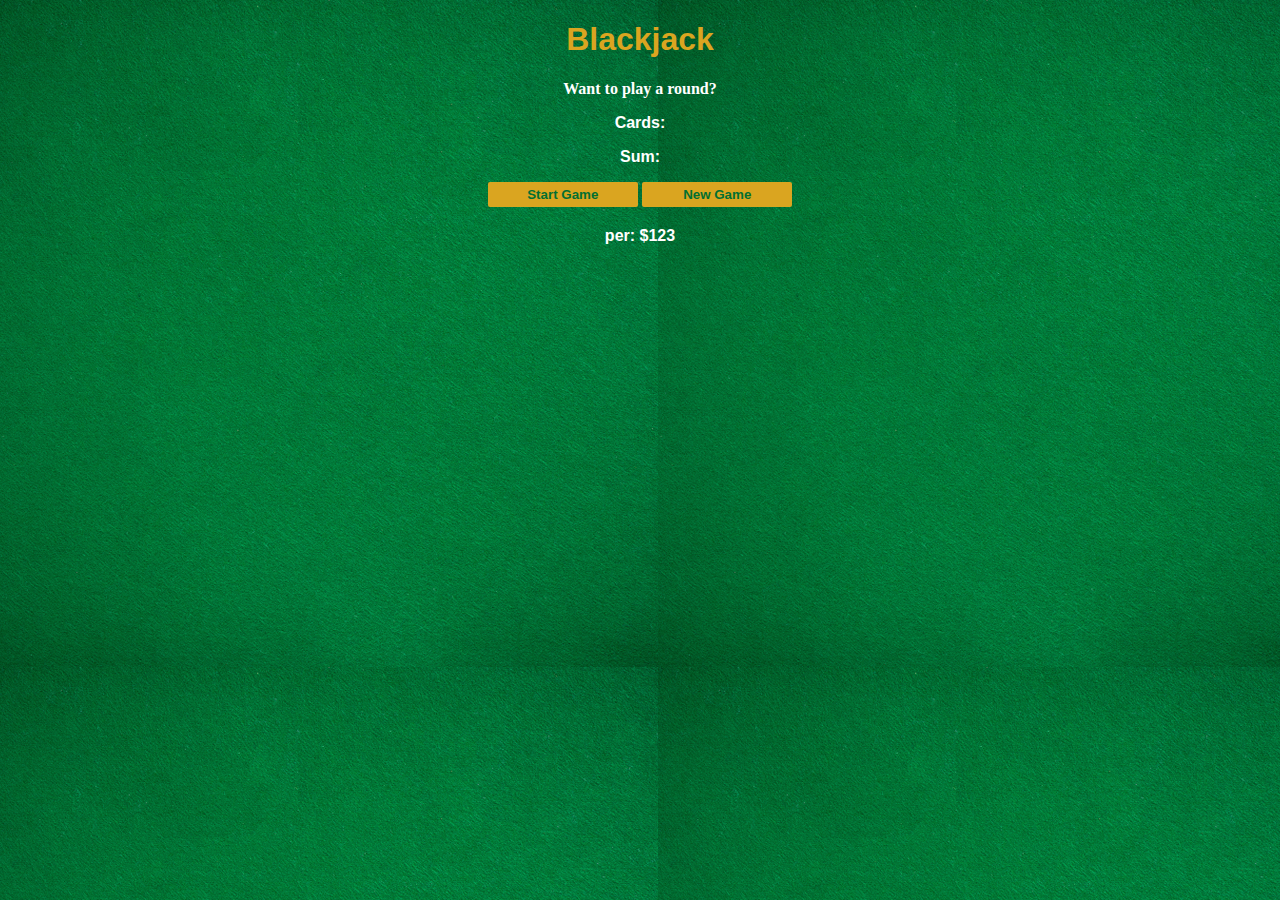
<file: Black_Jack_Game/index.html>
<!DOCTYPE html>
<html lang="en">
<head>
    <meta charset="UTF-8">
    <meta http-equiv="X-UA-Compatible" content="IE=edge">
    <meta name="viewport" content="width=device-width, initial-scale=1.0">
    <link rel="stylesheet" href="style.css">
    <title>Document</title>
</head>
<body>
    <h1>Blackjack</h1>
    <p id="message-el">Want to play a round?</p>
    <p id="card-el">Cards:</p>
    <p id="sum-el">Sum:</p>
    <button type="button" onclick="startGame()"> Start Game</button>
    <button type="button" onclick="newGame()"> New Game</button>
    <p id="player-el"></p>
    <script src="script.js"></script>
</body>
</html>
</file>
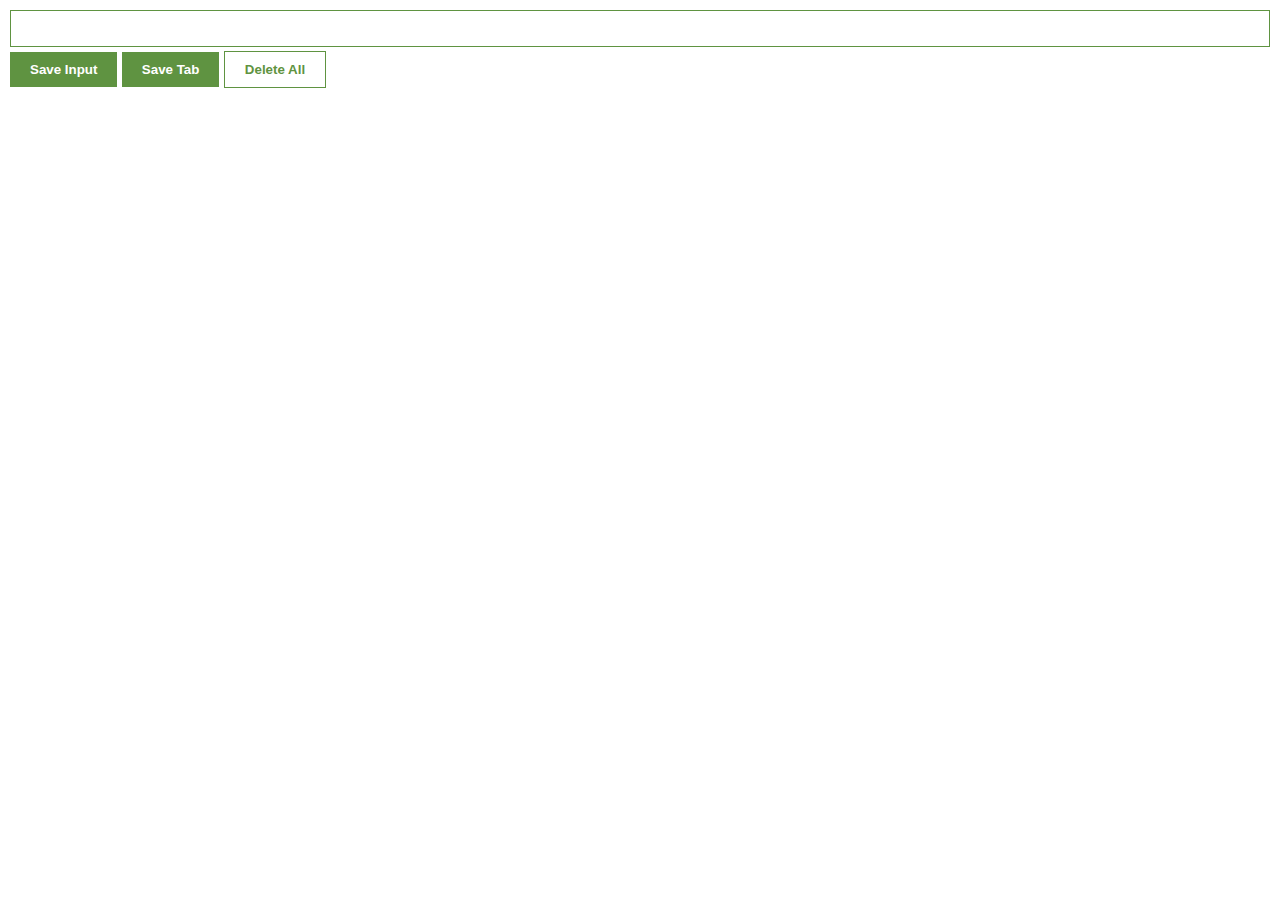
<file: chrome_extensiion/chromeextension.html>
<!DOCTYPE html>
<html lang="en">
<head>
    <meta charset="UTF-8">
    <meta http-equiv="X-UA-Compatible" content="IE=edge">
    <meta name="viewport" content="width=device-width, initial-scale=1.0">
    <link rel="stylesheet" href="chromestyle.css">
    <title>Document</title>
</head>
<body>
    <input type="text" id="input-el">
    <button type="button" id="input-btn">Save Input</button>
    <button type="button" id="tab-btn">Save Tab</button>
    <button type="button" id="delete-btn">Delete All</button>
    <ul id="ul-el"></ul>
  
    <script src="chromescript.js"></script>
</body>
</html>
</file>
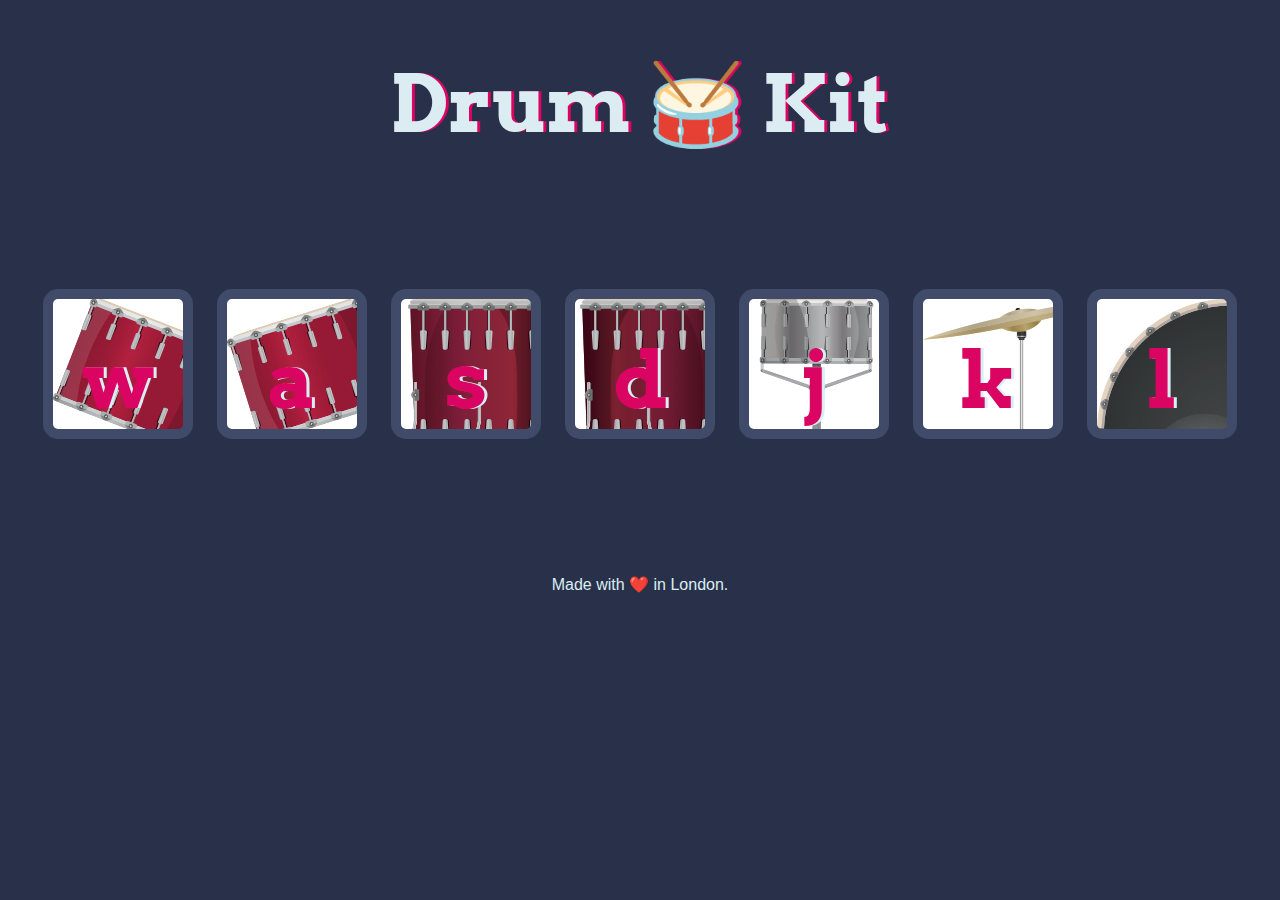
<file: Drum_Kit_JavaScript/drumkit.html>
<!DOCTYPE html>
<html lang="en" dir="ltr">

<head>
  <meta charset="utf-8">
  <title>Drum Kit</title>
  <link rel="stylesheet" href="drumkit.css">
  <link href="https://fonts.googleapis.com/css?family=Arvo" rel="stylesheet">
</head>

<body>

  <h1 id="title">Drum 🥁 Kit</h1>
  <div class="set">
    <button class="w drum" >w</button>
    <button class="a drum" >a</button>
    <button class="s drum" >s</button>
    <button class="d drum" >d</button>
    <button class="j drum" >j</button>
    <button class="k drum" >k</button>
    <button class="l drum" >l</button>
  </div>

  <footer>
    Made with ❤️ in London.
  </footer>

  <script src="drumkit.js" charset="utf-8"></script>
</body>

</html>
</file>
<file: Black_Jack_Game/style.css>
body {
    font-family: 'Trebuchet MS', 'Lucida Sans Unicode', 'Lucida Grande', Arial, sans-serif;
    background-image: url("images/table.png");
    font-weight: bold;
    text-align: center;
    color: white;
}
h1 {
    color: goldenrod;
}
#message-el {
    font-family: italic;
}
button {
    color: #016f32;
    width: 150px;
    background-color: goldenrod;
    padding: 5px 5px;
    font-weight: bold;
    border: none;
    border-radius: 2px;
    margin-bottom: 4px;
}
</file>
<file: chrome_extensiion/chromestyle.css>
body{
    margin: 0;
    padding: 10px;
    font-family: sans-serif;
    min-width: 400px;
}
input {
    width: 100%;
    padding: 10px;
    margin-bottom: 4px;
    box-sizing: border-box;
    border: 1px solid #5f9341;
}
button {
    background-color:  #5f9341;
    color: white;
    padding: 10px 20px;
    border: none;
    font-weight: bold;
}
#delete-btn {
    background: white;   
    color: #5f9341;
    border: 1px solid #5f9341;
}
ul {
    margin-top: 20px;
    list-style: none;
    padding-left: 0;
}
li {
    margin-top: 5px;
}

li a {
    color: #5f9341;
}
</file>
<file: Drum_Kit_JavaScript/drumkit.css>
body {
  text-align: center;
  background-color: #283149;
}

h1 {
  font-size: 5rem;
  color: #DBEDF3;
  font-family: "Arvo", cursive;
  text-shadow: 3px 0 #DA0463;

}

footer {
  color: #DBEDF3;
  font-family: sans-serif;
}

.w {
  background-image: url("images/tom1.png");
}

.a {
  background-image: url("images/tom2.png");
}

.s {
  background-image: url("images/tom3.png");
}

.d {
  background-image: url("images/tom4.png");
}

.j {
  background-image: url("images/snare.png");
}

.k {
  background-image: url("images/crash.png");
}

.l {
  background-image: url("images/kick.png");
}

.set {
  margin: 10% auto;
}

.pressed {
  box-shadow: 0 3px 4px 0 #DBEDF3;
  opacity: 0.5;
}

.red {
  color: red;
}
.drum {
  outline: none;
  border: 10px solid #404B69;
  font-size: 5rem;
  font-family: 'Arvo', cursive;
  line-height: 2;
  font-weight: 900;
  color: #DA0463;
  text-shadow: 3px 0 #DBEDF3;
  border-radius: 15px;
  display: inline-block;
  width: 150px;
  height: 150px;
  text-align: center;
  margin: 10px;
  background-color: white;
}
</file>
